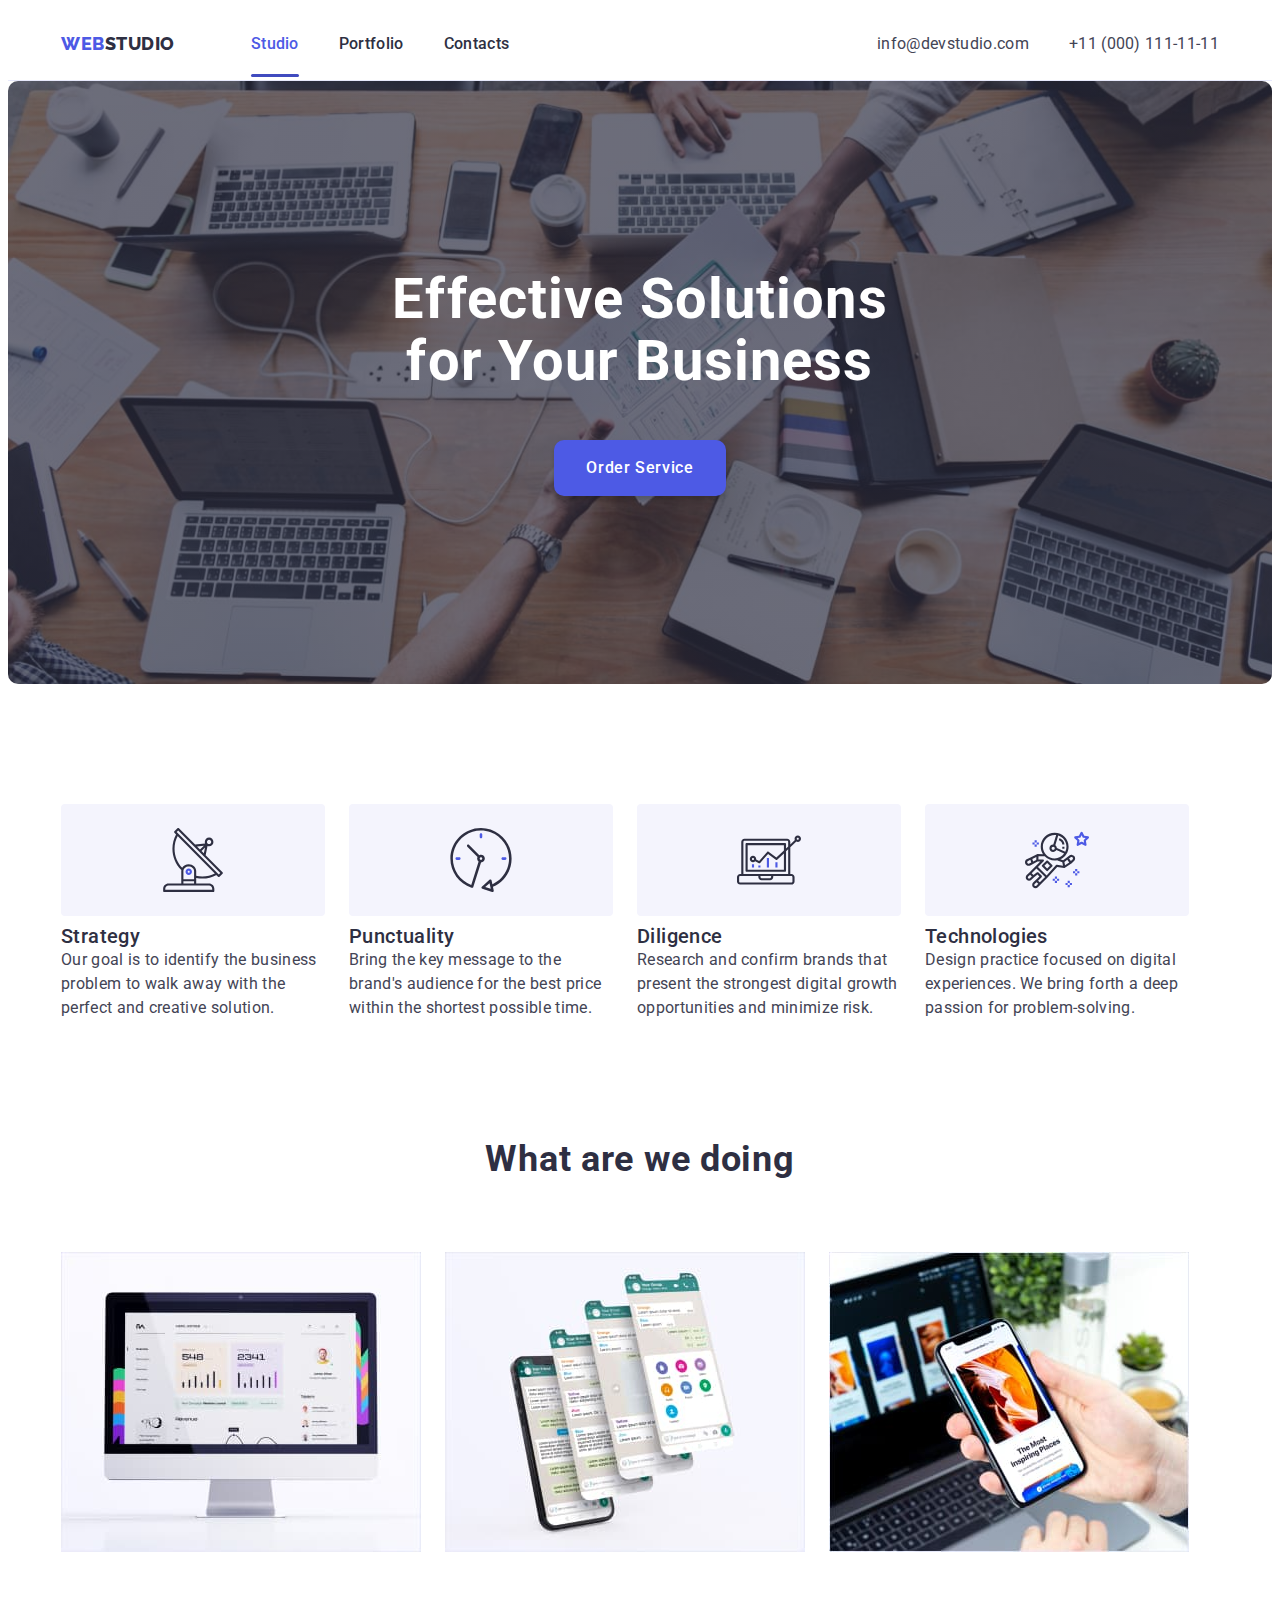
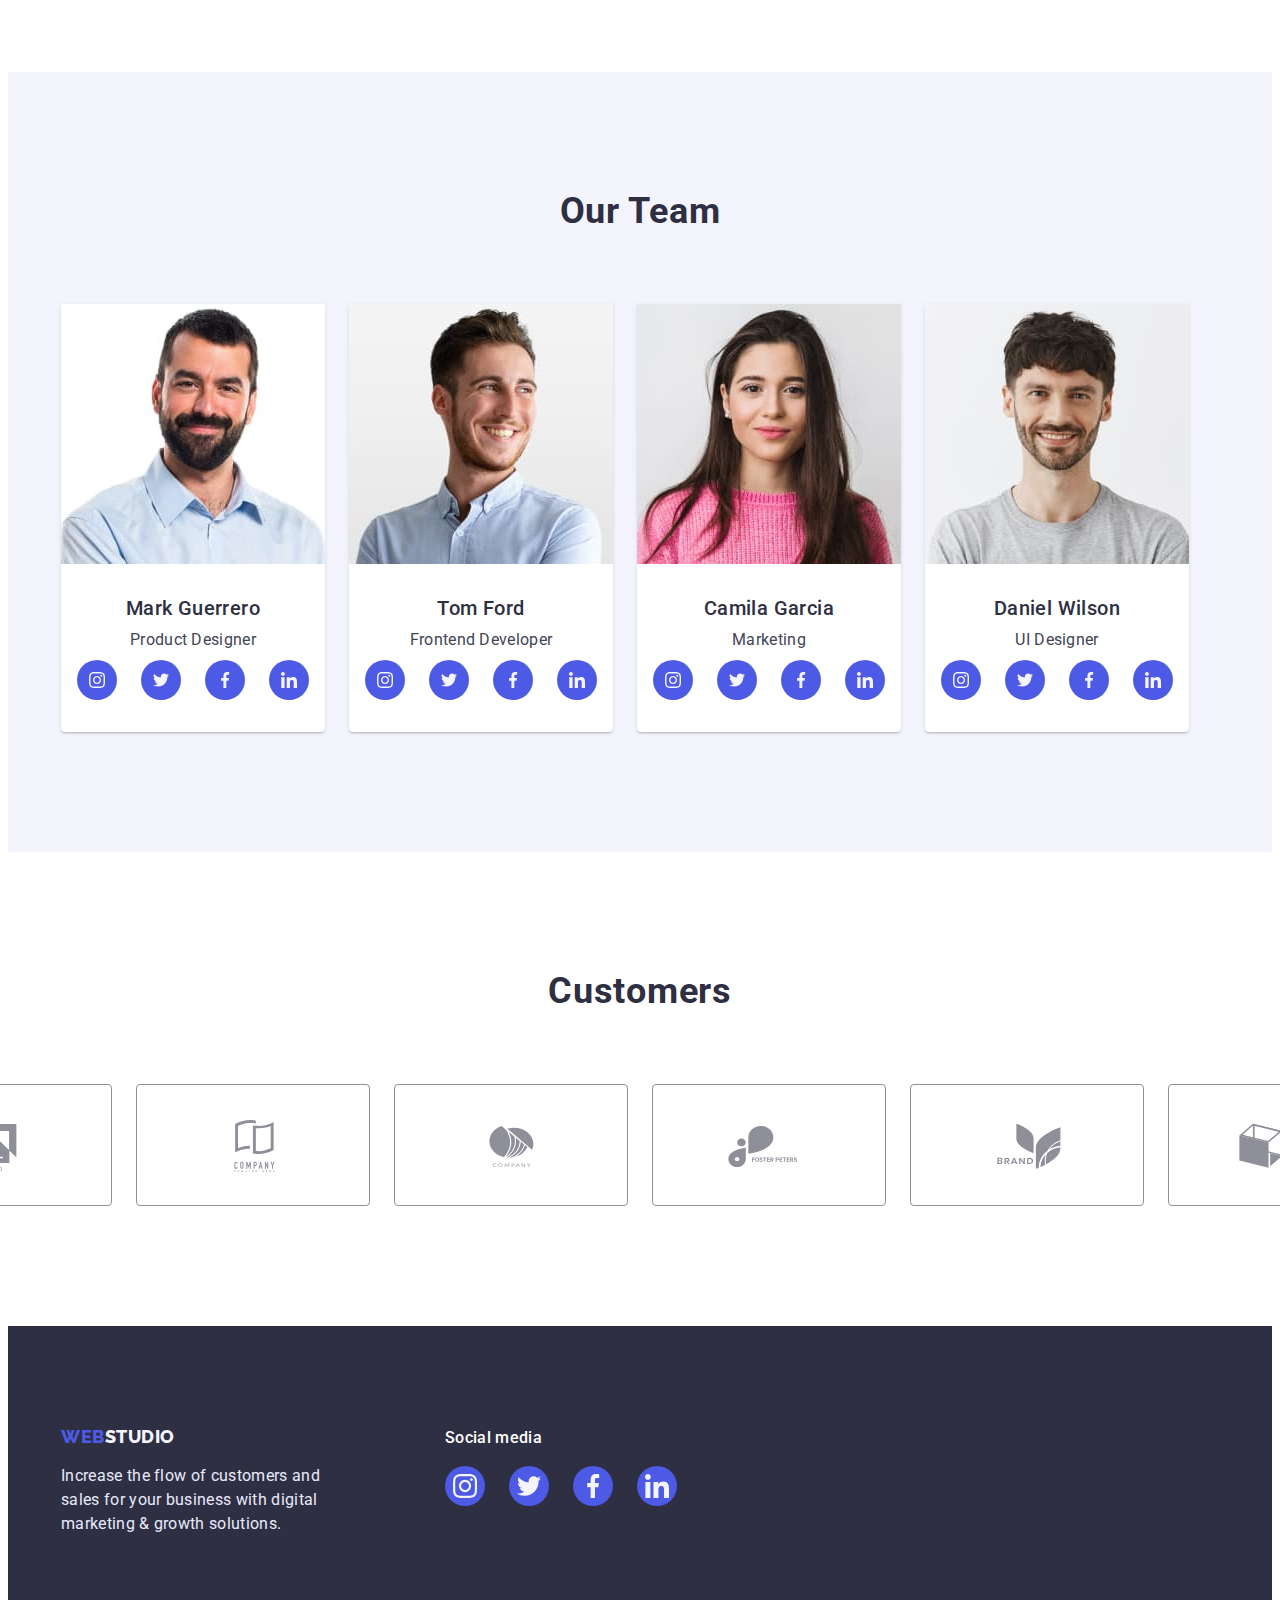
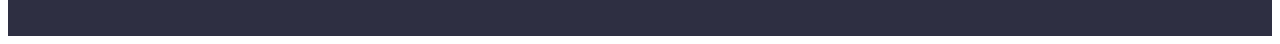
<file: index.html>
<!DOCTYPE html>
<html lang="en">
	<head>
		<meta charset="UTF-8" />
		<meta name="viewport" content="width=device-width, initial-scale=1.0" />
		<link
			rel="stylesheet"
			href="https://cdnjs.cloudflare.com/ajax/libs/modern-normalize/1.1.0/modern-normalize.min.css"
			integrity="sha512-wpPYUAdjBVSE4KJnH1VR1HeZfpl1ub8YT/NKx4PuQ5NmX2tKuGu6U/JRp5y+Y8XG2tV+wKQpNHVUX03MfMFn9Q=="
			crossorigin="anonymous"
			referrerpolicy="no-referrer"
		/>
		<link rel="preconnect" href="https://fonts.googleapis.com" />
		<link rel="preconnect" href="https://fonts.gstatic.com" crossorigin />
		<link
			href="https://fonts.googleapis.com/css2?family=Raleway:wght@800&family=Roboto:wght@400;500;700&display=swap"
			rel="stylesheet"
		/>
		<link rel="stylesheet" href="./css/styles.css" />
		<title>WebStudio</title>
	</head>
	<body>
		<!--Header-->
		<header class="header">
			<div class="container header-container">
				<nav class="header-nav">
					<a href="./index.html" class="header-logo link">Web<span class="header-span">Studio</span></a>
					<ul class="header-list list">
						<li class="header-item"><a class="header-link active link" href="./index.html">Studio</a></li>
						<li class="header-item"><a class="header-link link" href="./portfolio.html">Portfolio</a></li>
						<li class="header-item"><a class="header-link link" href="">Contacts</a></li>
					</ul>
				</nav>
				<address class="header-add">
					<ul class="header-add-list list">
						<li class="header-add-item">
							<a href="mailto:info@devstudio.com" class="header-add-link link">info@devstudio.com</a>
						</li>
						<li class="header-add-item">
							<a href="tel:+110001111111" class="header-add-link link">+11 (000) 111-11-11</a>
						</li>
					</ul>
				</address>
			</div>
		</header>
		<!--Header-->

		<!--Hero_Section-->
		<main>
			<section class="hero section">
				<div class="container hero-container">
					<h1 class="hero-title">
						Effective Solutions <br />
						for Your Business
					</h1>
					<button data-modal-open type="button" class="hero-btn">Order Service</button>
				</div>
				<div class="backdrop is-hidden" data-modal>
					<div class="modal">
						<button data-modal-close type="button" class="modal-cross-button">
							<svg class="button-modal" width="8" height="8">
								<use href="./images/svg/symbol-cross.svg#icon-cross"></use>
							</svg>
						</button>
					</div>
				</div>
			</section>

			<!--Hero_Section-->

			<!--About_Section-->
			<section class="about section-about">
				<div class="container">
					<h2 hidden>about</h2>
					<ul class="about-list list">
						<li class="about-item">
							<div class="about-svg-item">
								<svg class="about-svg">
									<use href="./images/svg/symbol-defs-icons-space.svg#icon-antenna"></use>
								</svg>
							</div>
							<h3 class="about-title">Strategy</h3>
							<p class="about-text">
								Our goal is to identify the business problem to walk away with the perfect and creative solution.
							</p>
						</li>
						<li class="about-item">
							<div class="about-svg-item">
								<svg class="about-svg">
									<use href="./images/svg/symbol-defs-icons-space.svg#icon-clock"></use>
								</svg>
							</div>
							<h3 class="about-title">Punctuality</h3>
							<p class="about-text">
								Bring the key message to the brand's audience for the best price within the shortest possible time.
							</p>
						</li>
						<li class="about-item">
							<div class="about-svg-item">
								<svg class="about-svg">
									<use href="./images/svg/symbol-defs-icons-space.svg#icon-diagram"></use>
								</svg>
							</div>
							<h3 class="about-title">Diligence</h3>
							<p class="about-text">
								Research and confirm brands that present the strongest digital growth opportunities and minimize risk.
							</p>
						</li>
						<li class="about-item">
							<div class="about-svg-item">
								<svg class="about-svg">
									<use href="./images/svg/symbol-defs-icons-space.svg#icon-astronaut"></use>
								</svg>
							</div>
							<h3 class="about-title">Technologies</h3>
							<p class="about-text">
								Design practice focused on digital experiences. We bring forth a deep passion for problem-solving.
							</p>
						</li>
					</ul>
				</div>
			</section>
			<!--About_Section-->

			<!--WhatDoing_Section-->
			<section class="whatDoing section">
				<div class="container">
					<h2 class="whatDoing-title">What are we doing</h2>
					<ul class="whatDoing-list list">
						<li class="whatDoing-item">
							<img src="./images/web1.jpg" alt="Mackbook" width="360" height="300" />
						</li>
						<li class="whatDoing-item">
							<img src="./images/web2.jpg" alt="List of dialogues" width="360" height="300" />
						</li>
						<li class="whatDoing-item">
							<img src="./images/web3.jpg" alt="Phone in hand" width="360" height="300" />
						</li>
					</ul>
				</div>
			</section>
			<!--WhatDoing_Section-->

			<!--Team_Section-->
			<section class="team section">
				<div class="container">
					<h2 class="team-title">Our Team</h2>
					<ul class="team-list list">
						<li class="team-item">
							<img src="./images/photo1.jpg" alt="Product Designer" width="264" />
							<h3 class="team-name">Mark Guerrero</h3>
							<p class="team-text">Product Designer</p>
							<ul class="team-ul-icons list">
								<li class="team-li-icons">
									<a href="" class="team-a-icons link">
										<svg class="team-svg">
											<use href="./images/svg/symbol-defs.svg#icon-instagram-icon"></use>
										</svg>
									</a>
								</li>
								<li class="team-li-icons">
									<a href="" class="team-a-icons link">
										<svg class="team-svg">
											<use href="./images/svg/symbol-defs.svg#icon-twitter-icon"></use>
										</svg>
									</a>
								</li>
								<li class="team-li-icons">
									<a href="" class="team-a-icons link">
										<svg class="team-svg">
											<use href="./images/svg/symbol-defs.svg#icon-facebook-icon"></use>
										</svg>
									</a>
								</li>
								<li class="team-li-icons">
									<a href="" class="team-a-icons link">
										<svg class="team-svg">
											<use href="./images/svg/symbol-defs.svg#icon-linkedin-icon"></use>
										</svg>
									</a>
								</li>
							</ul>
						</li>
						<li class="team-item">
							<img src="./images/photo2.jpg" alt="Frontend Developer" width="264" />
							<h3 class="team-name">Tom Ford</h3>
							<p class="team-text">Frontend Developer</p>
							<ul class="team-ul-icons list">
								<li class="team-li-icons">
									<a href="" class="team-a-icons link">
										<svg class="team-svg">
											<use href="./images/svg/symbol-defs.svg#icon-instagram-icon"></use>
										</svg>
									</a>
								</li>
								<li class="team-li-icons">
									<a href="" class="team-a-icons link">
										<svg class="team-svg">
											<use href="./images/svg/symbol-defs.svg#icon-twitter-icon"></use>
										</svg>
									</a>
								</li>
								<li class="team-li-icons">
									<a href="" class="team-a-icons link">
										<svg class="team-svg">
											<use href="./images/svg/symbol-defs.svg#icon-facebook-icon"></use>
										</svg>
									</a>
								</li>
								<li class="team-li-icons">
									<a href="" class="team-a-icons link">
										<svg class="team-svg">
											<use href="./images/svg/symbol-defs.svg#icon-linkedin-icon"></use>
										</svg>
									</a>
								</li>
							</ul>
						</li>
						<li class="team-item">
							<img src="./images/photo3.jpg" alt="Marketing" width="264" />
							<h3 class="team-name">Camila Garcia</h3>
							<p class="team-text">Marketing</p>
							<ul class="team-ul-icons list">
								<li class="team-li-icons">
									<a href="" class="team-a-icons link">
										<svg class="team-svg">
											<use href="./images/svg/symbol-defs.svg#icon-instagram-icon"></use>
										</svg>
									</a>
								</li>
								<li class="team-li-icons">
									<a href="" class="team-a-icons link">
										<svg class="team-svg">
											<use href="./images/svg/symbol-defs.svg#icon-twitter-icon"></use>
										</svg>
									</a>
								</li>
								<li class="team-li-icons">
									<a href="" class="team-a-icons link">
										<svg class="team-svg">
											<use href="./images/svg/symbol-defs.svg#icon-facebook-icon"></use>
										</svg>
									</a>
								</li>
								<li class="team-li-icons">
									<a href="" class="team-a-icons link">
										<svg class="team-svg">
											<use href="./images/svg/symbol-defs.svg#icon-linkedin-icon"></use>
										</svg>
									</a>
								</li>
							</ul>
						</li>
						<li class="team-item">
							<img src="./images/photo4.jpg" alt="UI Designer" width="264" />
							<h3 class="team-name">Daniel Wilson</h3>
							<p class="team-text">UI Designer</p>
							<ul class="team-ul-icons list">
								<li class="team-li-icons">
									<a href="" class="team-a-icons link">
										<svg class="team-svg">
											<use href="./images/svg/symbol-defs.svg#icon-instagram-icon"></use>
										</svg>
									</a>
								</li>
								<li class="team-li-icons">
									<a href="" class="team-a-icons link">
										<svg class="team-svg">
											<use href="./images/svg/symbol-defs.svg#icon-twitter-icon"></use>
										</svg>
									</a>
								</li>
								<li class="team-li-icons">
									<a href="" class="team-a-icons link">
										<svg class="team-svg">
											<use href="./images/svg/symbol-defs.svg#icon-facebook-icon"></use>
										</svg>
									</a>
								</li>
								<li class="team-li-icons">
									<a href="" class="team-a-icons link">
										<svg class="team-svg">
											<use href="./images/svg/symbol-defs.svg#icon-linkedin-icon"></use>
										</svg>
									</a>
								</li>
							</ul>
						</li>
					</ul>
				</div>
			</section>
			<!--Customers_Section-->
			<section class="customers section">
				<h2 class="customers-title">Customers</h2>
				<ul class="customers-ul list">
					<li class="customers-li">
						<a href="" class="customers-a link">
							<svg class="customers-svg">
								<use href="./images/svg/symbol-defs-companies.svg#icon-Logo-1"></use>
							</svg>
						</a>
					</li>
					<li class="customers-li">
						<a href="" class="customers-a link">
							<svg class="customers-svg">
								<use href="./images/svg/symbol-defs-companies.svg#icon-Logo-2"></use>
							</svg>
						</a>
					</li>
					<li class="customers-li">
						<a href="" class="customers-a link">
							<svg class="customers-svg">
								<use href="./images/svg/symbol-defs-companies.svg#icon-Logo-3"></use>
							</svg>
						</a>
					</li>
					<li class="customers-li">
						<a href="" class="customers-a link">
							<svg class="customers-svg">
								<use href="./images/svg/symbol-defs-companies.svg#icon-Logo-4"></use>
							</svg>
						</a>
					</li>
					<li class="customers-li">
						<a href="" class="customers-a link">
							<svg class="customers-svg">
								<use href="./images/svg/symbol-defs-companies.svg#icon-Logo-5"></use>
							</svg>
						</a>
					</li>
					<li class="customers-li">
						<a href="" class="customers-a link">
							<svg class="customers-svg">
								<use href="./images/svg/symbol-defs-companies.svg#icon-Logo-6"></use>
							</svg>
						</a>
					</li>
				</ul>
			</section>
			<!--Customers_Section-->
		</main>
		<!--Team_Section-->

		<!-- Footer_Section -->
		<footer class="footer">
			<div class="container footer-section">
				<div class="footer-div-first">
					<a href="./index.html" class="footer-logo link">Web<span class="footer-header-span">Studio</span></a>
					<p class="footer-text">
						Increase the flow of customers and sales for your business with digital marketing & growth solutions.
					</p>
				</div>
				<div class="footer-div-second">
					<p class="footer-text-social">Social media</p>
					<ul class="footer-ul-icons list">
						<li class="footer-li-icons">
							<a href="" class="footer-a-icons link">
								<svg class="footer-svg">
									<use href="./images/svg/symbol-defs.svg#icon-instagram-icon"></use>
								</svg>
							</a>
						</li>
						<li class="footer-li-icons">
							<a href="" class="footer-a-icons link">
								<svg class="footer-svg">
									<use href="./images/svg/symbol-defs.svg#icon-twitter-icon"></use>
								</svg>
							</a>
						</li>
						<li class="footer-li-icons">
							<a href="" class="footer-a-icons link">
								<svg class="footer-svg">
									<use href="./images/svg/symbol-defs.svg#icon-facebook-icon"></use>
								</svg>
							</a>
						</li>
						<li class="footer-li-icons">
							<a href="" class="footer-a-icons link">
								<svg class="footer-svg">
									<use href="./images/svg/symbol-defs.svg#icon-linkedin-icon"></use>
								</svg>
							</a>
						</li>
					</ul>
				</div>
			</div>
		</footer>
		<!-- Footer_Section -->
		<script src="./modal.js"></script>
	</body>
</html>
</file>
<file: css/styles.css>
/* Colors */
:root {
	--body-collor: #ffffff;
	--navy-collor: #2e2f42;
	--ourTeamBack--collor: #f4f4fd;
	--blue--text--collor: #4d5ae5;
	--hover--blue--collor: #404bbf;
	--add-text--collor: #434455;
	--footer--text--border--collor: #e7e9fc;
	--customer--no--active--collor: #8e8f99;
}
/* Colors */

body {
	font-family: "Roboto", sans-serif;
	color: var(--navy-collor);
	background-color: var(--body-collor);
}
h1,
h2,
h3,
h4,
h5,
h6,
p {
	margin: 0;
}
ul {
	margin: 0;
	padding: 0;
}
header {
	border-bottom: 1px solid #e7e9fc;
	padding: 24px 0;
}
.list {
	list-style: none;
}
.link {
	text-decoration: none;
}
img {
	display: block;
}
.container {
	width: 1158px;
	margin: 0 auto;
	padding-left: 15px;
	padding-right: 15px;
}

.section {
	padding-top: 120px;
	padding-bottom: 120px;
}
.section-about {
	padding-top: 120px;
}
/* indexHTML */

/* header */
.header-container {
	display: flex;
	align-items: center;
}
.header-nav {
	display: flex;
	align-items: center;
}
.header-logo {
	font-family: "Raleway";
	font-style: normal;
	font-weight: 800;
	font-size: 18px;
	line-height: 1.2;
	letter-spacing: 0.03em;
	text-transform: uppercase;
	color: var(--blue--text--collor);

	margin-right: 76px;
}
.header-span {
	color: var(--navy-collor);
}
.header-list {
	display: flex;
}
.header-item:not(:last-child) {
	margin-right: 40px;
}
.header-link {
	font-size: 16px;
	font-weight: 500;
	line-height: 1.5;
	letter-spacing: 0.02em;
	color: var(--navy-collor);
	text-decoration: none;
	position: relative;

	padding: 24px 0;

	transition: color 400ms cubic-bezier(0.4, 0, 0.2, 1);
}
.header-link.active {
	color: var(--blue--text--collor);
}
.header-link.active::after {
	display: block;
	position: absolute;

	content: "";
	width: 100%;
	height: 3px;
	background-color: var(--hover--blue--collor);
	border-radius: 2px;
	bottom: 0;
}
.header-link:hover,
.header-link:focus {
	color: var(--blue--text--collor);
}
.header-add {
	display: flex;
	margin-left: auto;
}
.header-add-list {
	display: flex;
}
.header-add-item:not(:last-child) {
	margin-right: 40px;
}
.header-add-link {
	font-size: 16px;
	font-weight: 400;
	line-height: 1.5;
	letter-spacing: 0.02em;
	color: var(--add-text--collor);
	font-style: normal;

	padding: 24px 0;

	transition: color 400ms cubic-bezier(0.4, 0, 0.2, 1);
}

.header-add-link:hover,
.header-add-link:focus {
	color: var(--hover--blue--collor);
}
/* header */

/* hero */
.hero {
	background-color: var(--navy-collor);
	background-image: linear-gradient(rgba(46, 47, 66, 0.7), rgba(46, 47, 66, 0.7)), url(../images/office-table.jpg);
	background-position: center;
	background-repeat: no-repeat;
	background-size: cover;

	max-width: 1440px;
	margin-left: auto;
	margin-right: auto;

	text-align: center;
	padding: 188px 0;

	border-radius: 10px;
}
.hero-title {
	font-size: 56px;
	font-weight: 700;
	line-height: 1.1;
	letter-spacing: 0.02em;
	color: var(--body-collor);

	margin-bottom: 48px;
}
.hero-btn {
	font-family: "Roboto";
	font-size: 16px;
	font-weight: 500;
	line-height: 1.5;
	letter-spacing: 0.04em;
	text-align: left;
	color: var(--body-collor);
	background-color: var(--blue--text--collor);
	box-shadow: 0px 4px 4px 0px rgba(0, 0, 0, 0.15);
	border: 1px;
	border-radius: 10px;
	cursor: pointer;

	padding: 16px 32px;

	transition: background 400ms cubic-bezier(0.4, 0, 0.2, 1);
}
.hero-btn:hover,
.hero-btn:focus {
	background-color: var(--hover--blue--collor);
	box-shadow: 0 0 30px rgb(173, 201, 252);
}

/* modal */

.backdrop {
	width: 100%;
	height: 100%;
	background-color: rgba(25, 41, 74, 0.5);

	position: fixed;

	top: 0;
	left: 0;

	opacity: 1;
	transition: opacity 400ms cubic-bezier(0.4, 0, 0.2, 1);
}
.backdrop.is-hidden {
	opacity: 0;
	pointer-events: none;
}
.modal {
	height: 576px;
	width: 408px;
	padding: 20px;
	background-color: var(--ourTeamBack--collor);
	border-radius: 5px;

	position: absolute;
	top: 50%;
	left: 50%;
	transform: translate(-50%, -50%);
}
.modal-cross-button {
	display: flex;
	justify-content: center;
	align-items: center;

	border-radius: 100%;
	width: 24px;
	height: 24px;
	position: absolute;
	top: 24px;
	left: 360px;
	cursor: pointer;

	fill: var(--navy-collor);
	background: var(--ourTeamBack--collor);
	border: 1px solid rgba(0, 0, 0, 0.1);

	transition: color, background 400ms cubic-bezier(0.4, 0, 0.2, 1);
}
.modal-cross-button:is(:hover, :focus) {
	fill: var(--ourTeamBack--collor);
	background: var(--navy-collor);
}
/* modal */
/* hero */

/* about */
.about-title {
	font-size: 20px;
	font-weight: 500;
	line-height: 1.2;
	letter-spacing: 0.02em;
	color: var(--navy-collor);
}
.about-list {
	display: flex;
}
.about-item:not(:last-child) {
	margin-right: 24px;
}
.about-text {
	font-size: 16px;
	font-weight: 400;
	line-height: 1.5;
	letter-spacing: 0.02em;
	color: var(--add-text--collor);

	width: 264px;
}
.about-svg-item {
	display: flex;
	justify-content: center;
	align-items: center;
	padding: 24px 100px;
	background: var(--ourTeamBack--collor);
	border-radius: 4px;

	margin-bottom: 8px;
}
.about-svg {
	width: 64px;
	height: 64px;
}
/* about */

/* whatDoing */

.whatDoing-title {
	font-size: 36px;
	font-weight: 700;
	line-height: 1.11;
	letter-spacing: 0.02em;
	color: var(--navy-collor);

	display: flex;
	justify-content: center;
	margin-bottom: 72px;
}

.whatDoing-list {
	display: flex;
}

.whatDoing-item:not(:last-child) {
	margin-right: 24px;
}
/* whatDoing */

/* ourTeam */
.team {
	background-color: var(--ourTeamBack--collor);
}
.team-title {
	font-size: 36px;
	font-weight: 700;
	line-height: 1.11;
	letter-spacing: 0.02em;
	color: var(--navy-collor);

	text-align: center;
	margin-bottom: 72px;
}
.team-list {
	display: flex;
}
.team-item {
	background-color: var(--body-collor);

	text-align: center;
	box-shadow: 0px 1px 6px rgba(46, 47, 66, 0.08), 0px 1px 1px rgba(46, 47, 66, 0.16), 0px 2px 1px rgba(46, 47, 66, 0.08);
	border-radius: 0px 0px 4px 4px;
}
.team-item:not(:last-child) {
	margin-right: 24px;
}
.team-name {
	font-size: 20px;
	font-weight: 500;
	line-height: 1.2;
	letter-spacing: 0.02em;
	color: var(--navy-collor);

	margin: 32px 0 8px 0;
}
.team-text {
	font-size: 16px;
	font-weight: 400;
	line-height: 1.5;
	letter-spacing: 0.02em;
	color: var(--add-text--collor);

	margin-bottom: 8px;
}

.team-ul-icons {
	display: flex;
	gap: 24px;
	justify-content: center;

	margin-bottom: 32px;
}
.team-li-icons {
	width: 40px;
	height: 40px;
}
.team-a-icons {
	display: flex;
	justify-content: center;
	align-items: center;
	width: 100%;
	height: 100%;
	border-radius: 50%;
	background-color: var(--blue--text--collor);

	transition: background 400ms cubic-bezier(0.4, 0, 0.2, 1);
}
.team-a-icons:hover,
.team-a-icons:focus {
	background-color: rgb(0, 162, 255);
	box-shadow: 0 0 30px rgb(173, 201, 252);
}
.team-svg {
	width: 16px;
	height: 16px;
}

/* ourTeam */

/* Customers */
.customers-title {
	font-size: 36px;
	font-weight: 700;
	line-height: 1.11;
	letter-spacing: 0.02em;
	color: var(--navy-collor);

	text-align: center;
	margin-bottom: 72px;
}
.customers-ul {
	display: flex;
	justify-content: center;
	align-items: center;
}
.customers-li:not(:last-child) {
	margin-right: 24px;
}
.customers-li {
	transition: background-color 1000ms linear, transform 1000ms ease-in-out;
}
.customers-li:hover {
	transform: rotate(360deg);
}
.customers-a {
	display: flex;
	padding: 16px 32px;

	width: 168px;
	height: 88px;

	justify-content: center;
	align-items: center;

	fill: var(--customer--no--active--collor);
	border: 1px solid var(--customer--no--active--collor);
	border-radius: 4px;

	cursor: pointer;
}
.customers-a:hover,
.customers-a:focus {
	fill: var(--blue--text--collor);
	border: 1px solid var(--blue--text--collor);
	box-shadow: 0 0 30px rgba(77, 133, 238, 0.3);
}
.customers-svg {
	width: 104px;
	height: 56px;
}

/* Customers */

/* footer */
.footer {
	background-color: var(--navy-collor);
	padding: 100px 0;
}
.footer-section {
	display: flex;
}
.footer-div-first {
	margin-right: 120px;
}
.footer-logo {
	font-family: "Raleway";
	font-style: normal;
	font-weight: 800;
	font-size: 18px;
	line-height: 1.2;
	letter-spacing: 0.03em;
	text-transform: uppercase;
	color: var(--blue--text--collor);
}
.footer-header-span {
	color: var(--ourTeamBack--collor);
}
.footer-text {
	font-size: 16px;
	font-weight: 400;
	line-height: 1.5;
	letter-spacing: 0.02em;
	color: var(--footer--text--border--collor);

	margin-top: 16px;
	width: 264px;
}
.footer-text-social {
	font-size: 16px;
	font-weight: 500;
	line-height: 1.5;
	letter-spacing: 0.02em;
	color: var(--body-collor);

	margin-bottom: 16px;
}
.footer-ul-icons {
	display: flex;
	gap: 24px;
	justify-content: center;
}
.footer-li-icons {
	width: 40px;
	height: 40px;
}
.footer-a-icons {
	display: flex;
	justify-content: center;
	align-items: center;
	width: 100%;
	height: 100%;
	border-radius: 50%;
	background-color: var(--blue--text--collor);

	transition: background 400ms cubic-bezier(0.4, 0, 0.2, 1);
}
.footer-a-icons:hover,
.footer-a-icons:focus {
	background-color: rgb(36, 200, 255);
	box-shadow: 0 0 30px rgba(77, 133, 238, 0.3);
}
.footer-svg {
	width: 24px;
	height: 24px;
}
/* footer */

/* indexHTML */

/* portfolioHTML */
.portfolio-btn-list {
	display: flex;
	justify-content: center;
}
.portfolio-item-btn:not(:last-child) {
	margin-right: 24px;
}
.portfolio-btn {
	font-family: Roboto;
	font-size: 16px;
	font-weight: 500;
	line-height: 1.5;
	letter-spacing: 0.04em;
	text-decoration: none;

	color: var(--blue--text--collor);
	background-color: var(--ourTeamBack--collor);
	border: 1px solid rgba(231, 233, 252, 1);
	border-radius: 4px;

	padding: 12px 24px;
	margin-bottom: 72px;

	transition: color, background 400ms cubic-bezier(0.4, 0, 0.2, 1);
}
.portfolio-btn:hover,
.portfolio-btn:focus {
	color: var(--body-collor);
	background-color: var(--hover--blue--collor);
	cursor: pointer;
	box-shadow: 0 0 10px rgba(0, 0, 0, 0.3);
}

.portfolio-list {
	display: flex;
	flex-wrap: wrap;
}
.portfolio-item {
	width: 360px;

	margin-right: 24px;
	margin-bottom: 48px;

	transition: box-shadow 400ms cubic-bezier(0.4, 0, 0.2, 1);
}
.portfolio-item:hover,
.portfolio-item:focus {
	box-shadow: 0px 1px 6px rgba(0, 0, 0, 0.314), 0px 1px 1px rgba(0, 0, 0, 0.314), 0px 2px 1px rgba(0, 0, 0, 0.314);
}
.portfolio-item:nth-child(3n) {
	margin-right: 0;
}
.portfolio-item:nth-child(1n + 7) {
	margin-bottom: 0;
}

.portfolio-item:is(:hover, :focus) .port-overlay::before {
	opacity: 1;
	transform: translatey(0);
}

.port-overlay {
	position: relative;
	display: flex;
	overflow: hidden;
}
.port-overlay::before {
	content: "";
	display: inline-block;
	position: absolute;
	top: 0;
	left: 0;
	width: 100%;
	height: 100%;
	opacity: 0;

	transform: translatey(100%);
	transition: opacity 250ms cubic-bezier(0.4, 0, 0.2, 1), transform 250ms cubic-bezier(0.4, 0, 0.2, 1);

	background-color: rgba(77, 77, 255, 0.463);
}

.portfolio-name {
	font-size: 20px;
	font-weight: 500;
	line-height: 1.2;
	letter-spacing: 0.02em;
	color: var(--navy-collor);

	padding-top: 32px;
	margin: 0 0 8px 16px;
}
.portfolio-text {
	font-size: 16px;
	font-weight: 400;
	letter-spacing: 0.02em;
	color: var(--add-text--collor);

	margin: 0 0 32px 16px;
}
.portfolio-border {
	border-left: 1px solid var(--footer--text--border--collor);
	border-right: 1px solid var(--footer--text--border--collor);
	border-bottom: 1px solid var(--footer--text--border--collor);
}

/* portfolioHTML */
</file>
